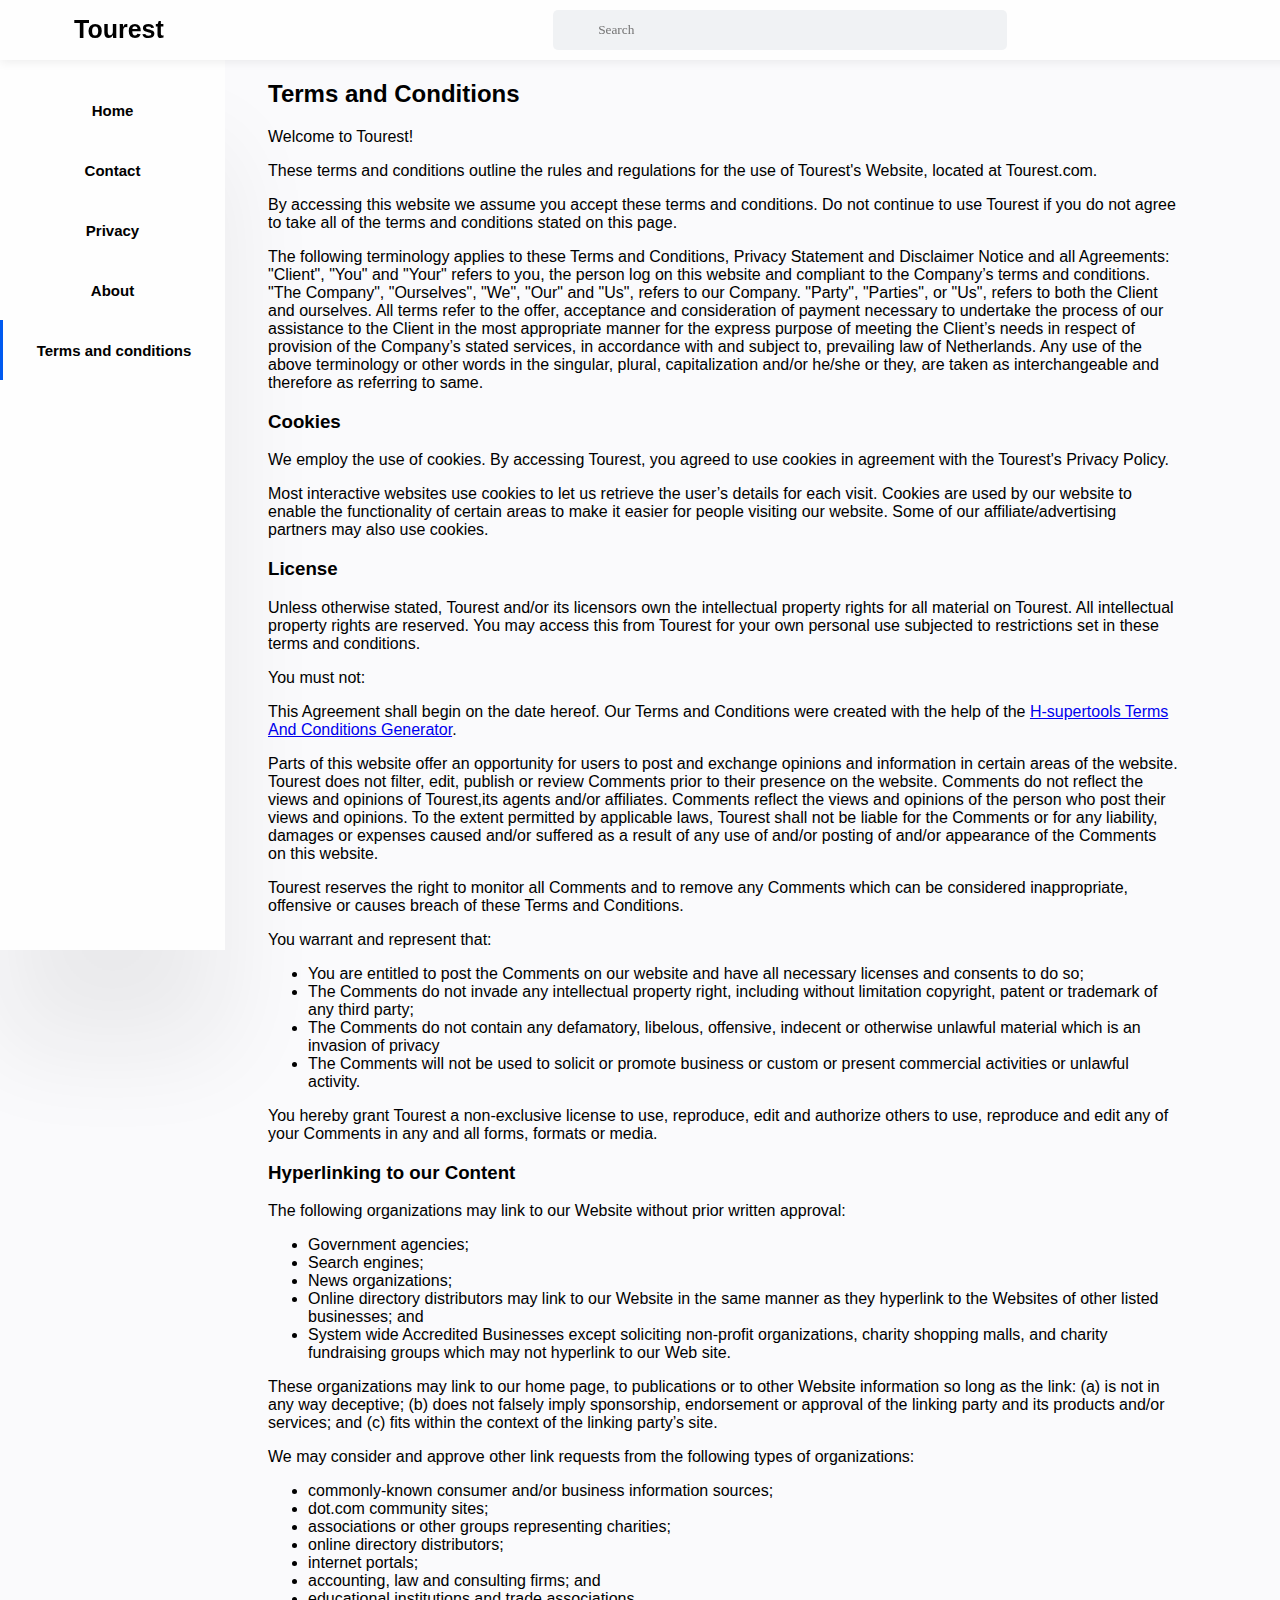
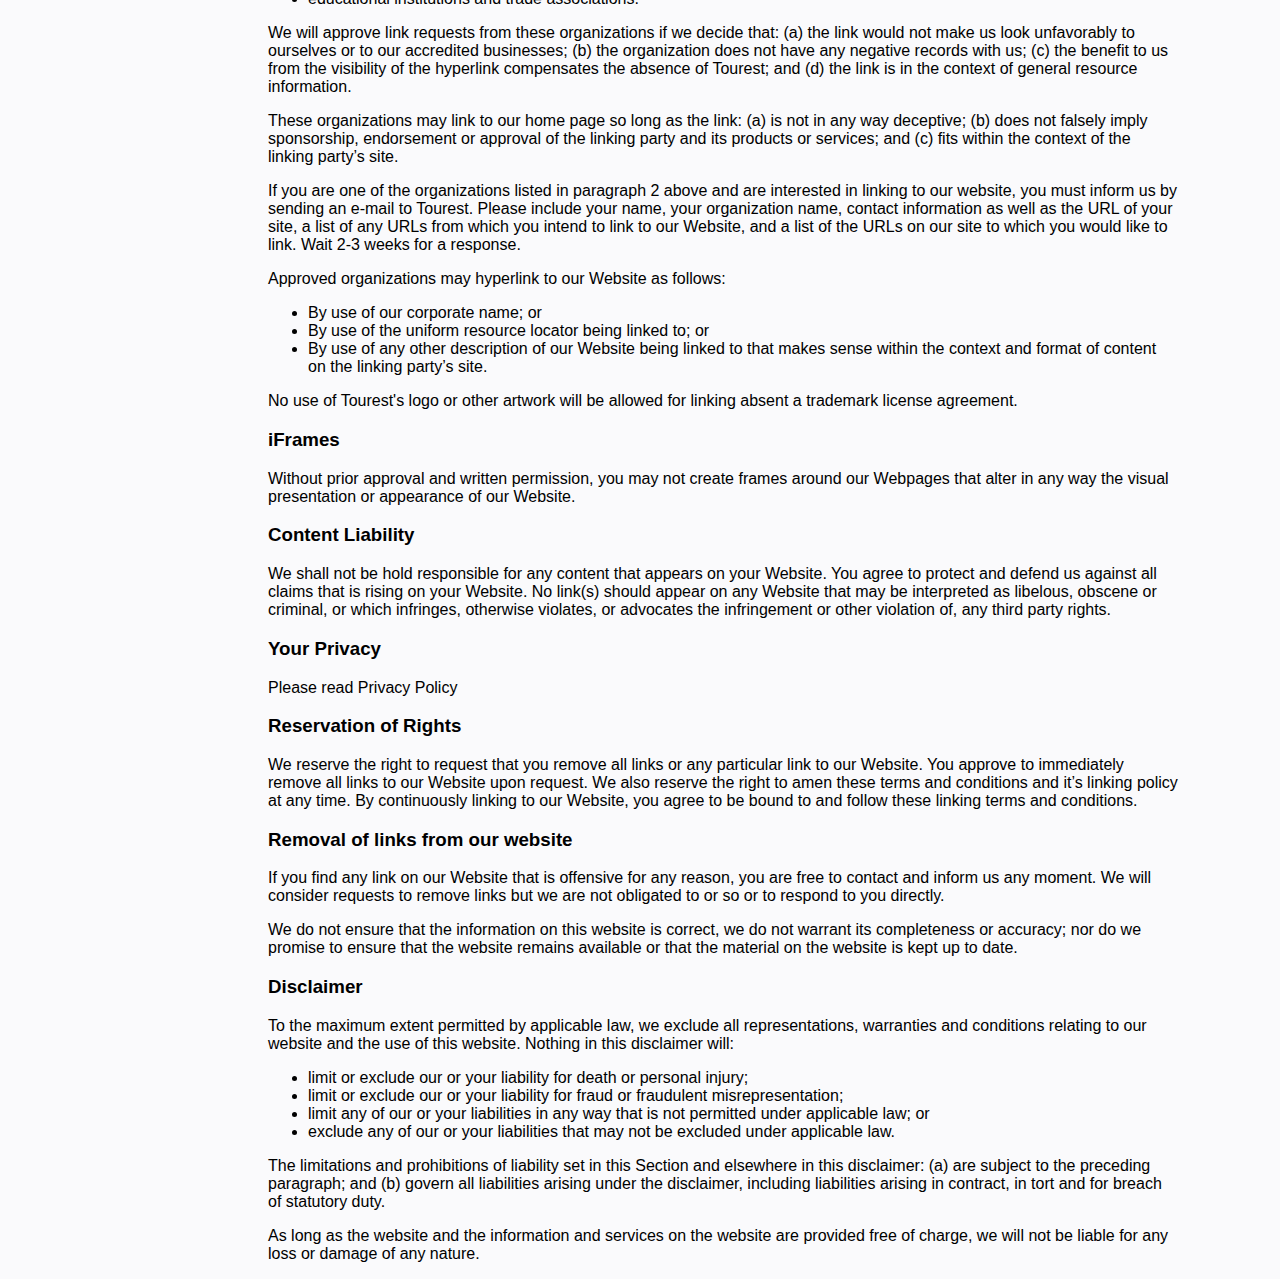
<file: terms.html>
<!Doctype html>

<head>
	<title>
		Terms and conditions
	</title>
	<link rel="stylesheet" href="contact.css" />
	<script src="contact.js"></script>
</head>

<body>
		<div class="leftnavbar">
			<div class="header">
				<div id="name">
					<a href="index.html" style="color: black;
    text-decoration: dashed;"> Tourest</a>
				</div>
				<div id="form">
					<form>
						<input type="type" id="searchbar" placeholder="Search"></input>
					</form>
				</div>
			</div>

			<a href="index.html" style="color: black;
    text-decoration: dashed;"><button id="Home" type="button">Home</button></a>
			
			<a href="contact.html"><button id="Contact" type="button">Contact</button></a>
			<a href="privacy.html"><button id="Privacy" type="button">Privacy</button></a>
			<a href="about.html"><button id="About" type="button">About</button></a>
			<a href="terms and condition.html"><button id="tnc" type="button" style="border-left: 3px solid #005af0;">Terms and conditions</button></a>
			
		</div>
	<div class="info_page">
<h2><strong>Terms and Conditions</strong></h2>

<p>Welcome to Tourest!</p>

<p>These terms and conditions outline the rules and regulations for the use of Tourest's Website, located at Tourest.com.</p>

<p>By accessing this website we assume you accept these terms and conditions. Do not continue to use Tourest if you do not agree to take all of the terms and conditions stated on this page.</p>

<p>The following terminology applies to these Terms and Conditions, Privacy Statement and Disclaimer Notice and all Agreements: "Client", "You" and "Your" refers to you, the person log on this website and compliant to the Company’s terms and conditions. "The Company", "Ourselves", "We", "Our" and "Us", refers to our Company. "Party", "Parties", or "Us", refers to both the Client and ourselves. All terms refer to the offer, acceptance and consideration of payment necessary to undertake the process of our assistance to the Client in the most appropriate manner for the express purpose of meeting the Client’s needs in respect of provision of the Company’s stated services, in accordance with and subject to, prevailing law of Netherlands. Any use of the above terminology or other words in the singular, plural, capitalization and/or he/she or they, are taken as interchangeable and therefore as referring to same.</p>

<h3><strong>Cookies</strong></h3>

<p>We employ the use of cookies. By accessing Tourest, you agreed to use cookies in agreement with the Tourest's Privacy Policy. </p>

<p>Most interactive websites use cookies to let us retrieve the user’s details for each visit. Cookies are used by our website to enable the functionality of certain areas to make it easier for people visiting our website. Some of our affiliate/advertising partners may also use cookies.</p>

<h3><strong>License</strong></h3>

<p>Unless otherwise stated, Tourest and/or its licensors own the intellectual property rights for all material on Tourest. All intellectual property rights are reserved. You may access this from Tourest for your own personal use subjected to restrictions set in these terms and conditions.</p>

<p>You must not:</p>

<p>This Agreement shall begin on the date hereof. Our Terms and Conditions were created with the help of the <a href="https://h-supertools.com/web/terms-and-conditions-generator/">H-supertools Terms And Conditions Generator</a>.</p>

<p>Parts of this website offer an opportunity for users to post and exchange opinions and information in certain areas of the website. Tourest does not filter, edit, publish or review Comments prior to their presence on the website. Comments do not reflect the views and opinions of Tourest,its agents and/or affiliates. Comments reflect the views and opinions of the person who post their views and opinions. To the extent permitted by applicable laws, Tourest shall not be liable for the Comments or for any liability, damages or expenses caused and/or suffered as a result of any use of and/or posting of and/or appearance of the Comments on this website.</p>

<p>Tourest reserves the right to monitor all Comments and to remove any Comments which can be considered inappropriate, offensive or causes breach of these Terms and Conditions.</p>

<p>You warrant and represent that:</p>

<ul>
    <li>You are entitled to post the Comments on our website and have all necessary licenses and consents to do so;</li>
    <li>The Comments do not invade any intellectual property right, including without limitation copyright, patent or trademark of any third party;</li>
    <li>The Comments do not contain any defamatory, libelous, offensive, indecent or otherwise unlawful material which is an invasion of privacy</li>
    <li>The Comments will not be used to solicit or promote business or custom or present commercial activities or unlawful activity.</li>
</ul>

<p>You hereby grant Tourest a non-exclusive license to use, reproduce, edit and authorize others to use, reproduce and edit any of your Comments in any and all forms, formats or media.</p>

<h3><strong>Hyperlinking to our Content</strong></h3>

<p>The following organizations may link to our Website without prior written approval:</p>

<ul>
    <li>Government agencies;</li>
    <li>Search engines;</li>
    <li>News organizations;</li>
    <li>Online directory distributors may link to our Website in the same manner as they hyperlink to the Websites of other listed businesses; and</li>
    <li>System wide Accredited Businesses except soliciting non-profit organizations, charity shopping malls, and charity fundraising groups which may not hyperlink to our Web site.</li>
</ul>

<p>These organizations may link to our home page, to publications or to other Website information so long as the link: (a) is not in any way deceptive; (b) does not falsely imply sponsorship, endorsement or approval of the linking party and its products and/or services; and (c) fits within the context of the linking party’s site.</p>

<p>We may consider and approve other link requests from the following types of organizations:</p>

<ul>
    <li>commonly-known consumer and/or business information sources;</li>
    <li>dot.com community sites;</li>
    <li>associations or other groups representing charities;</li>
    <li>online directory distributors;</li>
    <li>internet portals;</li>
    <li>accounting, law and consulting firms; and</li>
    <li>educational institutions and trade associations.</li>
</ul>

<p>We will approve link requests from these organizations if we decide that: (a) the link would not make us look unfavorably to ourselves or to our accredited businesses; (b) the organization does not have any negative records with us; (c) the benefit to us from the visibility of the hyperlink compensates the absence of Tourest; and (d) the link is in the context of general resource information.</p>

<p>These organizations may link to our home page so long as the link: (a) is not in any way deceptive; (b) does not falsely imply sponsorship, endorsement or approval of the linking party and its products or services; and (c) fits within the context of the linking party’s site.</p>

<p>If you are one of the organizations listed in paragraph 2 above and are interested in linking to our website, you must inform us by sending an e-mail to Tourest. Please include your name, your organization name, contact information as well as the URL of your site, a list of any URLs from which you intend to link to our Website, and a list of the URLs on our site to which you would like to link. Wait 2-3 weeks for a response.</p>

<p>Approved organizations may hyperlink to our Website as follows:</p>

<ul>
    <li>By use of our corporate name; or</li>
    <li>By use of the uniform resource locator being linked to; or</li>
    <li>By use of any other description of our Website being linked to that makes sense within the context and format of content on the linking party’s site.</li>
</ul>

<p>No use of Tourest's logo or other artwork will be allowed for linking absent a trademark license agreement.</p>

<h3><strong>iFrames</strong></h3>

<p>Without prior approval and written permission, you may not create frames around our Webpages that alter in any way the visual presentation or appearance of our Website.</p>

<h3><strong>Content Liability</strong></h3>

<p>We shall not be hold responsible for any content that appears on your Website. You agree to protect and defend us against all claims that is rising on your Website. No link(s) should appear on any Website that may be interpreted as libelous, obscene or criminal, or which infringes, otherwise violates, or advocates the infringement or other violation of, any third party rights.</p>

<h3><strong>Your Privacy</strong></h3>

<p>Please read Privacy Policy</p>

<h3><strong>Reservation of Rights</strong></h3>

<p>We reserve the right to request that you remove all links or any particular link to our Website. You approve to immediately remove all links to our Website upon request. We also reserve the right to amen these terms and conditions and it’s linking policy at any time. By continuously linking to our Website, you agree to be bound to and follow these linking terms and conditions.</p>

<h3><strong>Removal of links from our website</strong></h3>

<p>If you find any link on our Website that is offensive for any reason, you are free to contact and inform us any moment. We will consider requests to remove links but we are not obligated to or so or to respond to you directly.</p>

<p>We do not ensure that the information on this website is correct, we do not warrant its completeness or accuracy; nor do we promise to ensure that the website remains available or that the material on the website is kept up to date.</p>

<h3><strong>Disclaimer</strong></h3>

<p>To the maximum extent permitted by applicable law, we exclude all representations, warranties and conditions relating to our website and the use of this website. Nothing in this disclaimer will:</p>

<ul>
    <li>limit or exclude our or your liability for death or personal injury;</li>
    <li>limit or exclude our or your liability for fraud or fraudulent misrepresentation;</li>
    <li>limit any of our or your liabilities in any way that is not permitted under applicable law; or</li>
    <li>exclude any of our or your liabilities that may not be excluded under applicable law.</li>
</ul>

<p>The limitations and prohibitions of liability set in this Section and elsewhere in this disclaimer: (a) are subject to the preceding paragraph; and (b) govern all liabilities arising under the disclaimer, including liabilities arising in contract, in tort and for breach of statutory duty.</p>

<p>As long as the website and the information and services on the website are provided free of charge, we will not be liable for any loss or damage of any nature.</p>
</div>
</body>

</html>
</file>
<file: contact.css>
body
{
    background-color: #fafafc;
}
.header
{
	position: fixed;
    top: 0;
    left: 0;
    display: flex;
    width: 100%;
    height: 60px;
    padding: 0 30px 0 25px;
    background-color: #fefefe;
    color: #161617;
    box-shadow: 0 2px 10px 0 rgb(0 0 0 / 7%);

}

#name {
    margin: 0;
    margin-top: 15px;
    font-weight: 700;
    font-size: 25px;
    font-family: Poppins, sans-serif;
    color: #161617;
    margin-left: 49px;
}
#searchbar
{
    background-color: rgba(236,239,241,.8);
    outline: 0;
    border: 0;
    padding: 12px 20px 12px 45px;
    border-radius: 5px;
    width: 170%;
    transition: box-shadow .3s;
    -webkit-transition: box-shadow .3s;
    margin-left: 170%;
    margin-top: 10px;
    text-align: left;
    font-family: verdana;
}
.leftnavbar
{
    position: fixed;
    top: 0;
    left: 0;
    background-color: #fefefe;
    width: 225px;
    height: 100%;
    -webkit-transition: all .1s ease;
    transition: all .1s ease;
    z-index: 2;
    overflow: hidden;
    box-shadow: 0 100px 100px 0 rgb(30 30 30 / 7%);
    margin-top: 50px;
}

#Home
{
    border: 0px;
    border-left-color: #005af0;
    margin-top: 30px;
    width: 225px;
    height: 60px;
    font-size: 15px;
    background-color: #fefefe;
    font-weight: 500;
    cursor: pointer;
    font-family: Poppins, sans-serif;
    font-weight: bold;
    
}
#Home:hover
{
    border-left: 3px solid #005af0;
}
#Blogs
{
    border: 0px;
    border-left-color: #005af0;
    margin-top: 0px;
    width: 225px;
    height: 60px;
    font-size: 15px;
    background-color: #fefefe;
    font-weight: 500;
    cursor: pointer;
    font-weight: bold;
    font-family: Poppins, sans-serif;

}
#Blogs:hover
{
    border-left: 3px solid #005af0;
}
#Blogs:focus
{
    border-left: 3px solid #005af0;
}
#menu {
    width: 100%;
    text-align: center;
    background-color: #fefefe;
    height: auto;
  }
  #tech,#DSA,#STL,#OOPs
{
    border: 0px;
    border-left-color: #005af0;
    margin-top: 0px;
    width: 225px;
    height: 45px;
    font-size: 15px;
    background-color: #fefefe;
    font-weight: 500;
    cursor: pointer;
    font-family: Poppins, sans-serif;

}
#tech:hover,#DSA:hover,#STL:hover,#OOPs:hover
{
    border-left: 3px solid #005af0;
    background-color: #fafafc;
}
#About
{
    border: 0px;
    border-left-color: #005af0;
    margin-top: 0px;
    width: 225px;
    height: 60px;
    font-size: 15px;
    background-color: #fefefe;
    font-weight: 500;
    cursor: pointer;
    font-family: Poppins, sans-serif;
    font-weight: bold;
}
#About:hover
{
    border-left: 3px solid #005af0;
}
#Contact
{
    border: 0px;
    border-left-color: #005af0;
    margin-top: 0px;
    width: 225px;
    height: 60px;
    font-size: 15px;
    background-color: #fefefe;
    font-weight: 500;
    cursor: pointer;
    font-family: Poppins, sans-serif;
    font-weight: bold;
}
#Contact:hover
{
    border-left: 3px solid #005af0;
}
#tnc
{
    border: 0px;
    border-left-color: #005af0;
    margin-top: 0px;
    width: 225px;
    height: 60px;
    font-size: 15px;
    background-color: #fefefe;
    font-weight: 500;
    cursor: pointer;
    font-family: Poppins, sans-serif;
    font-weight: bold;
}
#tnc:hover
{
    border-left: 3px solid #005af0;
}

#Privacy
{
    border: 0px;
    border-left-color: #005af0;
    margin-top: 0px;
    width: 225px;
    height: 60px;
    font-size: 15px;
    background-color: #fefefe;
    font-weight: 500;
    cursor: pointer;
    font-family: Poppins, sans-serif;
    font-weight: bold;
}
#Privacy:hover
{
    border-left: 3px solid #005af0;
}

#mainbody
{
    margin-left: 260px;
    margin-top: 80px;
    margin-right: 360px;
    height: 100%;

}
#Trendingpost
{
    background-color: #fefefe;
    padding: 10px 10px 15px;
    border-radius: 8px;
    box-shadow: 0 10px 20px 0 rgb(30 30 30 / 7%);
    display: flex;
    align-items: center;
    flex-wrap: wrap;
    padding: 10px;
    position: relative;
    overflow: hidden;
    width: 910px;
    height: 120px;
    margin-left: 55px
}
#Trendingpost:hover
{
    border-left: 2px solid #005af0;
    width: 920px;
    height: 130px;
}
#latestposts
{
    margin-left: 300px;
    margin-top: 80px;
    margin-right: 360px;
    height: 100%;
}
.lp
{
    display: block;
    background-color: #fefefe;
    margin: 0 0 20px;
    padding: 10px 10px 15px;
    border-radius: 8px;
    box-shadow: 0 10px 20px 0 rgb(30 30 30 / 7%);
    display: flex;
    align-items: center;
    flex-wrap: wrap;
    margin: 0;
    padding: 10px;
    position: relative;
    overflow: hidden;
    width: 210px;
    height: 250px;
    
}
.lp:hover
{
    border-top: 2px solid #005af0;
    width: 220px;
    height: 260px;
}
table
{
    padding: 10px;
    border-spacing: 5px;
}
.info_page
{
    margin-left: 260px;
    margin-top: 80px;
    width: 910px;
    height: 100%;
    font-family: 'Nunito Sans', sans-serif;
}
#contact_form
{
    background-color: #fefefe;
    border-radius: 8px;
    box-shadow: 0 10px 20px 0 rgb(30 30 30 / 7%);
    display: flex;
    align-items: center;
    flex-wrap: wrap;
    padding: 10px;
    position: relative;
    overflow: hidden;
    width: 910px;
    height: 100%;
    margin-left: 55px;
}
.contact-container {
  font-family: "Roboto", sans-serif;
  display: flex;
  align-items: center;
  max-width: 800px;
  margin: 0 auto;
  color: black;
  padding: 48px 16px;
}

.contact-container .contact-left {
  background: #fefefe;
    padding: 32px 24px;
    border-radius: 8px;
    box-shadow: 0 5px 16px -2px rgb(0 0 0 / 20%);
    width: 510px;
    height: 100%;
}

.contact-container h2 {
  margin-top: 8px;
  margin-bottom: 32px;
  font-size: 22px;
}

.contact-container h2.contact-left-heading {
  color: black;
}

.contact-container .contact-left .form-element .form-input {
  padding: 12px 16px;
  width: 100%;
  box-sizing: border-box;
  border: 0;
  margin-bottom: 24px;
  border-radius: 4px;
  box-shadow: 0 5px 8px -2px rgba(0, 0, 0, 0.2);
  font-family: "Roboto", sans-serif;
}

.contact-container .contact-left .form-element {
  position: relative;
}

.contact-container .contact-left .form-element label {
  position: absolute;
  left: 16px;
  transform: translateY(12px);
  font-size: 14px;
  color: #777;
  transition: all 300ms;
}

.contact-container .contact-left .form-element label.active {
  background: black;
  transform: translate(-8px, -16px);
  color: #fff;
  padding: 4px 8px;
  border-radius: 8px;
  font-size: 13px;
}

.contact-container .contact-left .form-btn {
  background: black;
  border: 0;
  color: #fff;
  padding: 10px 48px;
  border-radius: 4px;
  font-weight: bold;
  font-size: 14px;
  box-shadow: 0 5px 8px -2px rgba(0, 0, 0, 0.2);
  cursor: pointer;
  transition: all 300ms;
}

.contact-container .contact-left .form-btn:hover {
  transform: scale(1.05);
}

.contact-container .contact-right {
  padding-left: 32px;
}

.contact-container .contact-right .social-icons a {
  font-size: 32px;
  color: black;
  margin-right: 12px;
  display: inline-block;
  transition: all 300ms;
}

.contact-container .contact-right .social-icons a:hover {
  transform: scale(1.15);
}

@media (max-width: 600px) {
  .contact-container {
    flex-direction: column;
    padding: 0 32px;
  }

  .contact-container .contact-left {
    border-radius: 0;
    width: 100%;
    padding: 16px 60px;
  }

  .contact-container .contact-right {
    width: 100%;
    padding: 48px 0;
  }
}
</file>
